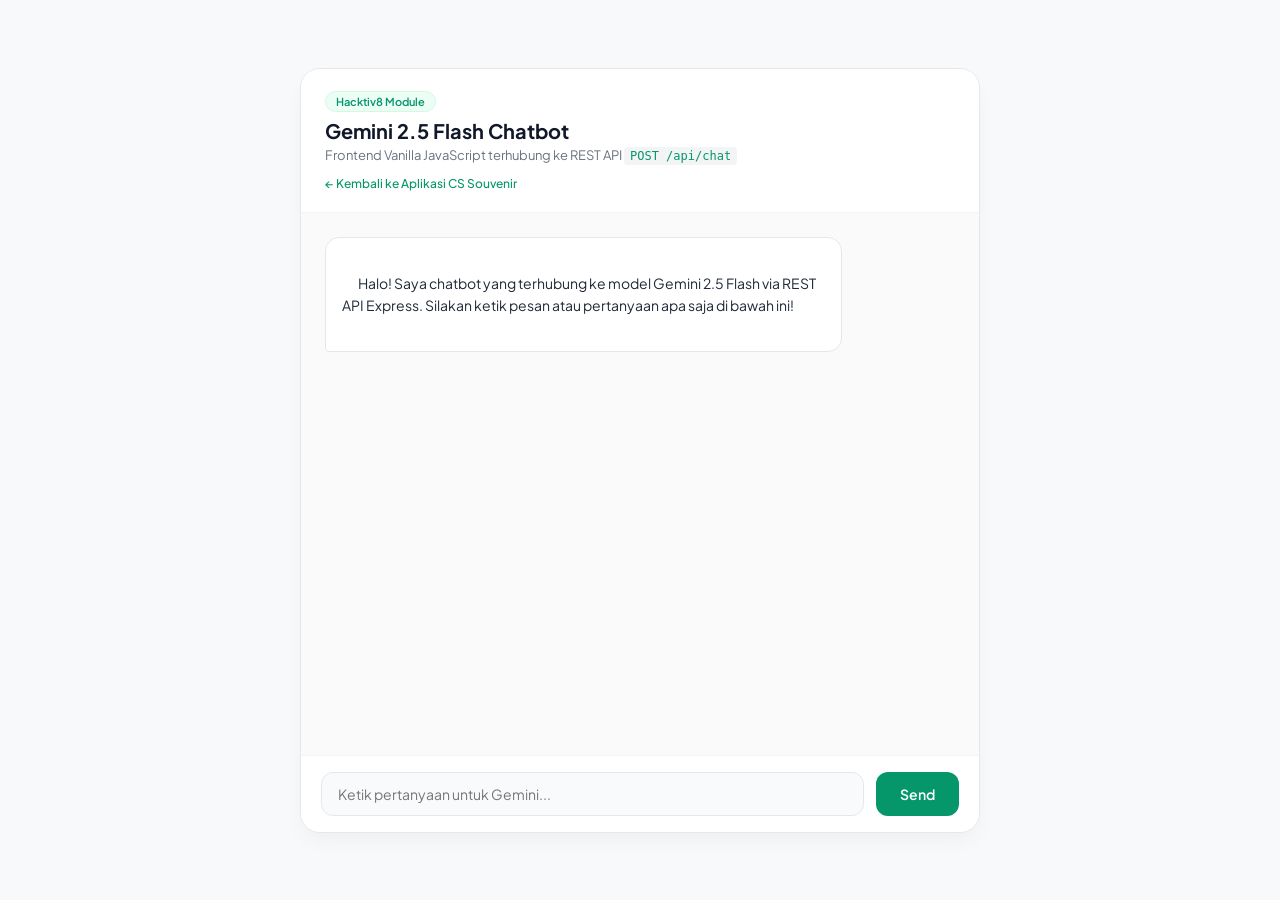
<file: public/vanilla.html>
<!DOCTYPE html>
<html lang="id">
<head>
  <meta charset="UTF-8">
  <meta name="viewport" content="width=device-width, initial-scale=1.0">
  <title>Gemini Chatbot - Vanilla JS (Hacktiv8 Spec)</title>
  <link rel="stylesheet" href="/public/style.css">
  <link rel="preconnect" href="https://fonts.googleapis.com">
  <link rel="preconnect" href="https://fonts.gstatic.com" crossorigin>
  <link href="https://fonts.googleapis.com/css2?family=Plus+Jakarta+Sans:wght@400;500;600;700&display=swap" rel="stylesheet">
</head>
<body>
  <div class="chat-container">
    <div class="chat-header">
      <div class="badge">Hacktiv8 Module</div>
      <h2>Gemini 2.5 Flash Chatbot</h2>
      <p>Frontend Vanilla JavaScript terhubung ke REST API <code>POST /api/chat</code></p>
      <div class="back-link">
        <a href="/">← Kembali ke Aplikasi CS Souvenir</a>
      </div>
    </div>

    <div id="chat-box">
      <div class="message bot">
        Halo! Saya chatbot yang terhubung ke model Gemini 2.5 Flash via REST API Express. Silakan ketik pesan atau pertanyaan apa saja di bawah ini!
      </div>
    </div>

    <form id="chat-form">
      <input type="text" id="user-input" placeholder="Ketik pertanyaan untuk Gemini..." autocomplete="off" />
      <button type="submit" id="send-button">Send</button>
    </form>
  </div>

  <script src="/public/script.js"></script>
</body>
</html>
</file>
<file: public/style.css>
* {
  box-sizing: border-box;
  margin: 0;
  padding: 0;
  font-family: 'Plus Jakarta Sans', system-ui, -apple-system, BlinkMacSystemFont, 'Segoe UI', Roboto, sans-serif;
}

body {
  background-color: #F8F9FA;
  color: #1F2937;
  display: flex;
  justify-content: center;
  align-items: center;
  min-height: 100vh;
  padding: 20px;
}

.chat-container {
  background: #ffffff;
  width: 100%;
  max-width: 680px;
  height: 85vh;
  border-radius: 20px;
  border: 1px solid #E5E7EB;
  box-shadow: 0 10px 25px -5px rgba(0, 0, 0, 0.05);
  display: flex;
  flex-direction: column;
  overflow: hidden;
}

.chat-header {
  padding: 20px 24px;
  border-bottom: 1px solid #F3F4F6;
  background-color: #ffffff;
}

.chat-header .badge {
  display: inline-block;
  font-size: 11px;
  font-weight: 600;
  background-color: #ECFDF5;
  color: #059669;
  padding: 3px 10px;
  border-radius: 9999px;
  margin-bottom: 6px;
  border: 1px solid #D1FAE5;
}

.chat-header h2 {
  font-size: 20px;
  font-weight: 700;
  color: #111827;
  margin-bottom: 4px;
}

.chat-header p {
  font-size: 13px;
  color: #6B7280;
}

.chat-header code {
  background-color: #F3F4F6;
  padding: 2px 6px;
  border-radius: 4px;
  font-family: monospace;
  font-size: 12px;
  color: #059669;
}

.chat-header .back-link {
  margin-top: 8px;
}

.chat-header .back-link a {
  font-size: 12px;
  color: #059669;
  text-decoration: none;
  font-weight: 500;
}

.chat-header .back-link a:hover {
  text-decoration: underline;
}

#chat-box {
  flex: 1;
  padding: 24px;
  overflow-y: auto;
  display: flex;
  flex-direction: column;
  gap: 14px;
  background-color: #FAFAFA;
}

.message {
  max-width: 82%;
  padding: 12px 16px;
  border-radius: 14px;
  font-size: 14px;
  line-height: 1.6;
  white-space: pre-wrap;
  word-break: break-word;
}

.message.user {
  align-self: flex-end;
  background-color: #059669;
  color: #ffffff;
  border-bottom-right-radius: 4px;
}

.message.bot {
  align-self: flex-start;
  background-color: #ffffff;
  color: #1F2937;
  border: 1px solid #E5E7EB;
  border-bottom-left-radius: 4px;
}

#chat-form {
  display: flex;
  padding: 16px 20px;
  border-top: 1px solid #F3F4F6;
  background: #ffffff;
  gap: 12px;
}

#user-input {
  flex: 1;
  padding: 12px 16px;
  border-radius: 12px;
  border: 1px solid #E5E7EB;
  background-color: #F9FAFB;
  font-size: 14px;
  outline: none;
  transition: all 0.2s;
}

#user-input:focus {
  background-color: #ffffff;
  border-color: #059669;
  box-shadow: 0 0 0 3px rgba(5, 150, 105, 0.1);
}

#send-button {
  padding: 12px 24px;
  background-color: #059669;
  color: #ffffff;
  border: none;
  border-radius: 12px;
  font-size: 14px;
  font-weight: 600;
  cursor: pointer;
  transition: background-color 0.2s;
}

#send-button:hover {
  background-color: #047857;
}

#send-button:active {
  transform: scale(0.98);
}
</file>
